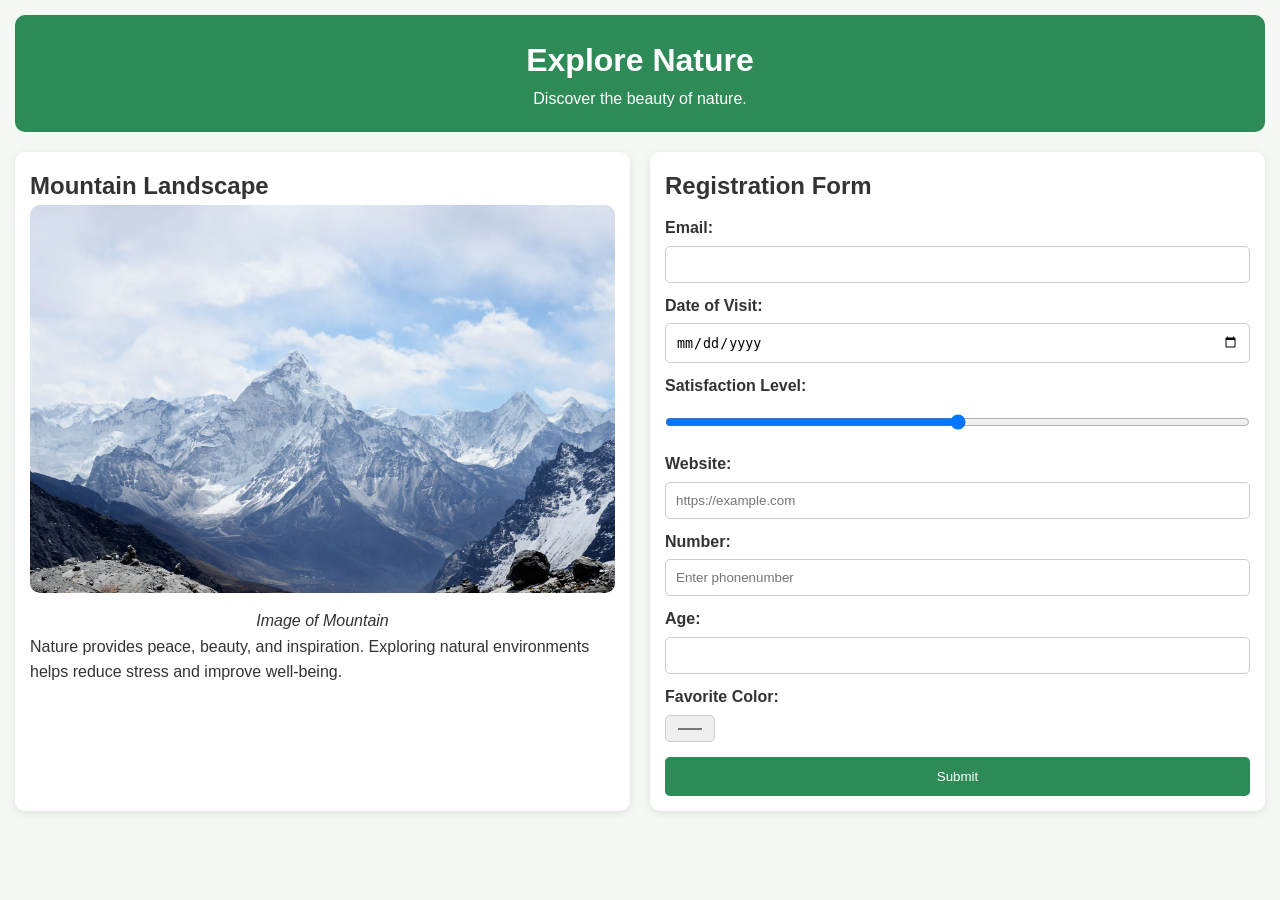
<file: Assignment1/index.html>
<!DOCTYPE html>
<html lang="en">
<head>
    <meta charset="UTF-8">
    <meta name="viewport" content="width=device-width, initial-scale=1.0">
    <title>Nature Explorer</title>
    <link rel="stylesheet" href="style.css">
</head>
<body>

    <header>
        <h1>Explore Nature</h1>
        <p>Discover the beauty of nature.</p>
    </header>

    <main>

        <article class="card">
            <h2>Mountain Landscape</h2>

            <figure>
                <img src="./Images/Mountains.jpg"
                     alt="Beautiful mountain with trees and a lake">
                <figcaption>
                    Image of Mountain
                </figcaption>
            </figure>

            <p>
                Nature provides peace, beauty, and inspiration. Exploring
                natural environments helps reduce stress and improve well-being.
            </p>
        </article>

        <article class="card">
            <h2>Registration Form</h2>

            <form>
                <label for="email">Email:</label>
                <input type="email" id="email" required>

                <label for="date">Date of Visit:</label>
                <input type="date" id="date" required>

                <label for="range">Satisfaction Level:</label>
                <input type="range" id="range" min="0" max="100">

                <label for="website">Website:</label>
                <input type="url" id="website" placeholder="https://example.com">

                <label for="phone">Number:</label>
                <input
                    type="text"
                    id="phone"
                    pattern="^[0-9]{9}$"
                    placeholder="Enter phonenumber"
                    required>

                <label for="age">Age:</label>
                <input type="number" id="age" min="1" max="120">

                <label for="color">Favorite Color:</label>
                <input type="color" id="color">

                <button type="submit">Submit</button>
            </form>
        </article>

    </main>

</body>
</html>
</file>
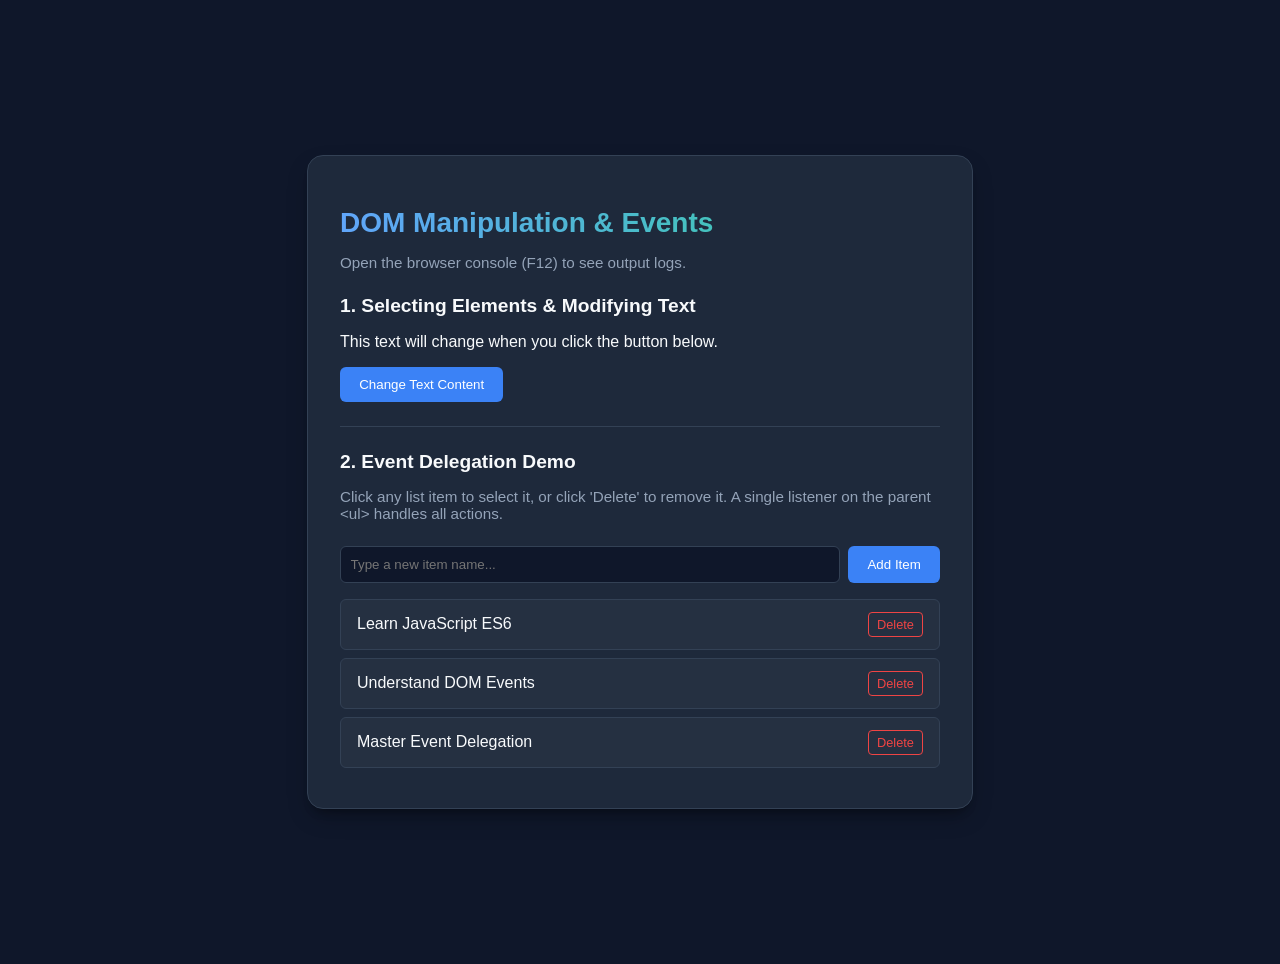
<file: Assignments/Assignment2/Chapter3/06-DomManipulation.html>
<!DOCTYPE html>
<html lang="en">
<head>
    <meta charset="UTF-8">
    <meta name="viewport" content="width=device-width, initial-scale=1.0">
    <title>DOM Manipulation & Event Delegation Demo</title>
    <style>
        :root {
            --bg-color: #0f172a;
            --card-bg: #1e293b;
            --text-color: #f8fafc;
            --text-muted: #94a3b8;
            --primary: #3b82f6;
            --primary-hover: #2563eb;
            --accent: #10b981;
            --danger: #ef4444;
            --border: #334155;
        }

        body {
            font-family: 'Outfit', 'Inter', sans-serif;
            background-color: var(--bg-color);
            color: var(--text-color);
            margin: 0;
            padding: 2rem;
            display: flex;
            justify-content: center;
            align-items: center;
            min-height: 100vh;
        }

        .container {
            width: 100%;
            max-width: 600px;
            background-color: var(--card-bg);
            padding: 2rem;
            border-radius: 1rem;
            box-shadow: 0 10px 25px -5px rgba(0, 0, 0, 0.3), 0 8px 10px -6px rgba(0, 0, 0, 0.3);
            border: 1px solid var(--border);
        }

        h1 {
            font-size: 1.75rem;
            margin-bottom: 0.5rem;
            background: linear-gradient(to right, #60a5fa, #34d399);
            -webkit-background-clip: text;
            -webkit-text-fill-color: transparent;
        }

        p.subtitle {
            color: var(--text-muted);
            margin-bottom: 1.5rem;
            font-size: 0.95rem;
        }

        .section {
            margin-bottom: 1.5rem;
            padding-bottom: 1.5rem;
            border-bottom: 1px solid var(--border);
        }

        .section:last-child {
            border-bottom: none;
            margin-bottom: 0;
            padding-bottom: 0;
        }

        h2 {
            font-size: 1.2rem;
            color: var(--text-color);
            margin-top: 0;
        }

        button {
            background-color: var(--primary);
            color: white;
            border: none;
            padding: 0.6rem 1.2rem;
            border-radius: 0.375rem;
            cursor: pointer;
            font-weight: 500;
            transition: all 0.2s ease;
        }

        button:hover {
            background-color: var(--primary-hover);
            transform: translateY(-1px);
        }

        .input-group {
            display: flex;
            gap: 0.5rem;
            margin-top: 0.75rem;
        }

        input {
            flex: 1;
            background-color: var(--bg-color);
            border: 1px solid var(--border);
            border-radius: 0.375rem;
            padding: 0.6rem;
            color: white;
            outline: none;
            transition: border-color 0.2s;
        }

        input:focus {
            border-color: var(--primary);
        }

        /* Event Delegation List Demo */
        ul {
            list-style: none;
            padding: 0;
            margin: 1rem 0 0 0;
        }

        li {
            display: flex;
            justify-content: space-between;
            align-items: center;
            background-color: rgba(255, 255, 255, 0.03);
            padding: 0.75rem 1rem;
            border-radius: 0.375rem;
            margin-bottom: 0.5rem;
            border: 1px solid var(--border);
            transition: all 0.2s ease;
        }

        li:hover {
            background-color: rgba(255, 255, 255, 0.06);
        }

        .btn-delete {
            background-color: transparent;
            color: var(--danger);
            border: 1px solid var(--danger);
            padding: 0.25rem 0.5rem;
            font-size: 0.8rem;
            border-radius: 0.25rem;
        }

        .btn-delete:hover {
            background-color: var(--danger);
            color: white;
        }
    </style>
</head>
<body>

    <div class="container">
        <h1>DOM Manipulation & Events</h1>
        <p class="subtitle">Open the browser console (F12) to see output logs.</p>

        <!-- Section 1: Selecting Elements -->
        <div class="section">
            <h2>1. Selecting Elements & Modifying Text</h2>
            <p id="target-paragraph">This text will change when you click the button below.</p>
            <button id="btn-change-text">Change Text Content</button>
        </div>

        <!-- Section 2: Event Delegation -->
        <div class="section">
            <h2>2. Event Delegation Demo</h2>
            <p class="subtitle">Click any list item to select it, or click 'Delete' to remove it. A single listener on the parent &lt;ul&gt; handles all actions.</p>
            
            <div class="input-group">
                <input type="text" id="item-input" placeholder="Type a new item name...">
                <button id="btn-add-item">Add Item</button>
            </div>

            <ul id="item-list">
                <li data-id="1">
                    <span>Learn JavaScript ES6</span>
                    <button class="btn-delete">Delete</button>
                </li>
                <li data-id="2">
                    <span>Understand DOM Events</span>
                    <button class="btn-delete">Delete</button>
                </li>
                <li data-id="3">
                    <span>Master Event Delegation</span>
                    <button class="btn-delete">Delete</button>
                </li>
            </ul>
        </div>
    </div>

    <!-- Include DOM JavaScript -->
    <script src="06-DomManipulation.js"></script>
</body>
</html>
</file>
<file: Assignment1/style.css>
* {
    margin: 0;
    padding: 0;
    box-sizing: border-box;
}

body {
    font-family: Arial, sans-serif;
    background-color: #f4f9f4;
    color: #333;
    line-height: 1.6;
    padding: 15px;
}

header {
    text-align: center;
    background: #2e8b57;
    color: white;
    padding: 20px;
    border-radius: 10px;
    margin-bottom: 20px;
}

header h1 {
    animation: fadeIn 2s ease-in-out;
}

.card {
    background: white;
    padding: 15px;
    margin-bottom: 20px;
    border-radius: 10px;
    box-shadow: 0 2px 8px rgba(0,0,0,0.1);
}

img {
    width: 100%;
    border-radius: 10px;
}

figcaption {
    text-align: center;
    margin-top: 8px;
    font-style: italic;
}

form {
    display: flex;
    flex-direction: column;
}

label {
    margin-top: 10px;
    margin-bottom: 5px;
    font-weight: bold;
}

input {
    padding: 10px;
    border: 1px solid #ccc;
    border-radius: 5px;
}

button {
    margin-top: 15px;
    padding: 12px;
    border: none;
    background-color: #2e8b57;
    color: white;
    border-radius: 5px;
    cursor: pointer;

    /* Animation */
    transition: transform 0.3s ease;
}

button:hover {
    transform: scale(1.05);
}

/* CSS Animation */
@keyframes fadeIn {
    from {
        opacity: 0;
        transform: translateY(-20px);
    }
    to {
        opacity: 1;
        transform: translateY(0);
    }
}

/* Media Query for Desktop */
@media (min-width: 768px) {

    main {
        display: flex;
        gap: 20px;
    }

    .card {
        flex: 1;
    }
}
</file>
